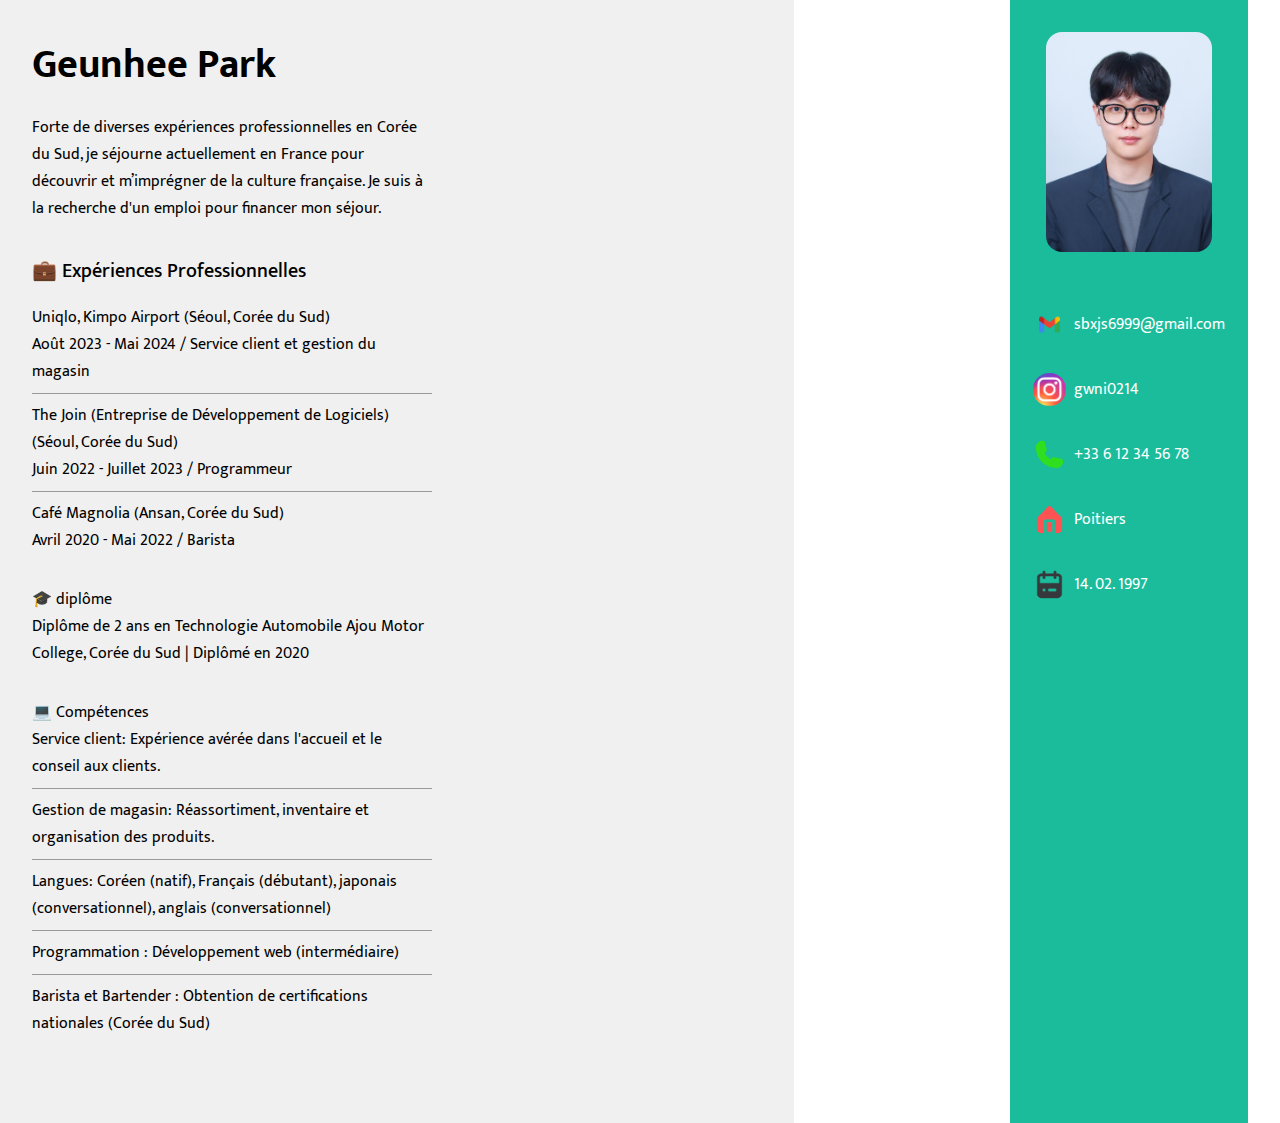
<file: index.html>
<!DOCTYPE html>
<html lang="en">
<head>
    <meta charset="UTF-8">
    <meta name="viewport" content="width=device-width, initial-scale=1.0">
    <title>CV de Geunhee</title>
    <link rel="preconnect" href="https://fonts.googleapis.com">
    <link rel="preconnect" href="https://fonts.gstatic.com" crossorigin>
    <link href="https://fonts.googleapis.com/css2?family=Mukta:wght@200;300;400;500;600;700;800&display=swap" rel="stylesheet">
    <style>
        .mukta-extralight {
            font-family: "Mukta", sans-serif;
            font-weight: 200;
            font-style: normal;
            }

            .mukta-light {
            font-family: "Mukta", sans-serif;
            font-weight: 300;
            font-style: normal;
            }

            .mukta-regular {
            font-family: "Mukta", sans-serif;
            font-weight: 400;
            font-style: normal;
            }

            .mukta-medium {
            font-family: "Mukta", sans-serif;
            font-weight: 500;
            font-style: normal;
            }

            .mukta-semibold {
            font-family: "Mukta", sans-serif;
            font-weight: 600;
            font-style: normal;
            }

            .mukta-bold {
            font-family: "Mukta", sans-serif;
            font-weight: 700;
            font-style: normal;
            }

            .mukta-extrabold {
            font-family: "Mukta", sans-serif;
            font-weight: 800;
            font-style: normal;
            }   

        * {
            font-family: "Mukta", sans-serif;
            margin: 0;
            padding: 0;
        }
        .wrap {
            width: 794px;
            height: 1123px;
            margin: 0;
            padding: 32px;
            box-sizing: border-box;
            background-color: #f0f0f0;
        }
        
        header {
            display: flex;
            justify-content: space-between;
        }
        header .profile {
            /* background-color: #666; */
            width: 400px;
        }
        header .profile .name {
            font-size: 40px;
            font-weight: bold;
            /* background-color: green; */
        }
        header .profile .desc {
            margin-top: 16px;   
            /* font-size: 14px; */
        }
        img {
            width: 100%;
            border-radius: 16px;
        }
        main {
            
            /* background-color: #888; */
            margin-top: 32px;
            width: 400px;
            /* height: 100%; */
            display: flex;
            flex-direction: column;
           
        }
        main .diploma {
            margin-top: 32px;
        }
        main .skills {
            margin-top: 32px;
        }
        .right_area {
            width: calc(794px * 0.3);
            height: calc(1123px);
            background-color: #1ABC9C;
            position: absolute;
            top: 0;
            right: 32px;
            z-index: 0;
            display: flex;
            flex-direction: column;
            align-items: center;
            /* justify-content: center; */
            /* border-radius: 16px; */
        }
        .pic {
            margin-top: 32px;
            width: calc(413px * 0.4);
            height: calc(531px * 0.4);
            z-index: 10;
        }
        .info {
            margin-top: 32px;
            color: #fff;
        }
        .info .email {
            display: flex;
            align-items: center;
        }
        .info .email img {
            width: 33px;
            height: 33px;
        }
        .info .email p {
            margin-left: 8px;
        }
        .info .instagram {
            
            display: flex;
            align-items: center;
        }
        .info .instagram img {
            width: 33px;
            height: 33px;
        }
        .info .instagram p {
            margin-left: 8px;
        }
        .info .phone {
            
            display: flex;
            align-items: center;
        }
        .info .phone img {
            width: 33px;
            height: 33px;
        }
        .info .phone p {
            margin-left: 8px;
        }
        .info .home {
            
            display: flex;
            align-items: center;
        }
        .info .home img {
            width: 33px;
            height: 33px;
        }
        .info .home p {
            margin-left: 8px;
        }

        .info .birth {
            
            display: flex;
            align-items: center;
        }
        .info .birth img {
            width: 33px;
            height: 33px;
        }
        .info .birth p {
            margin-left: 8px;
        }
        .border {
            margin-top: 8px;
            margin-bottom: 8px;
            width: 400px;
            height: 1px;
            background-color: #999;
        }
        .profile_icon {
            margin-top: 32px;
        }
    </style>
</head>
<body>
    <div class="wrap">
        <div class="right_area">
            <div class="pic">
                <img src="assets/face.JPG" alt="">
            </div>
            <div class="info">
                <div class="email profile_icon">
                    <img src="assets/gmail.png" alt="">
                    <p>sbxjs6999@gmail.com</p>
                </div>
                <div class="instagram profile_icon">
                    <img src="assets/insta.png" alt="">
                    <p>gwni0214</p>
                </div>
                <div class="phone profile_icon">
                    <img src="assets/phone.png" alt="">
                    <p>+33 6 12 34 56 78</p>
                </div>
                <div class="home profile_icon">
                    <img src="assets/home.png" alt="">
                    <p>Poitiers</p>
                </div>
                <div class="birth profile_icon">
                    <img src="assets/cal.png" alt="">
                    <p>14. 02. 1997</p>
                </div>
            </div>
        </div>
        <header>
            <div class="profile">
                <p class="name">Geunhee Park</p>
                <p class="desc">
                    Forte de diverses expériences professionnelles en Corée du Sud,
                     je séjourne actuellement en France pour découvrir et m’imprégner de la culture française. Je suis à la recherche d'un emploi pour financer mon séjour.
                </p>
            </div>
        </header>
        <main>
            <div class="exp">
                <p style="font-size: 20px; font-weight: 500; margin-bottom: 16px;">💼 Expériences Professionnelles</p>
                
                    Uniqlo, Kimpo Airport (Séoul, Corée du Sud)<br>Août 2023 - Mai 2024 / Service client et gestion du magasin</p>
                    <div class="border"></div>
                    <p>
                        The Join (Entreprise de Développement de Logiciels)<br>
                        (Séoul, Corée du Sud)
                        <br>Juin 2022 - Juillet 2023 / Programmeur
                    </p>
                    <div class="border"></div>
                    <p>
                        Café Magnolia (Ansan, Corée du Sud)<br>Avril 2020 - Mai 2022 / Barista
                    </p>
            </div>
            <div class="diploma">
                <p>
                    🎓 diplôme<br>
                    Diplôme de 2 ans en Technologie Automobile
                    Ajou Motor College, Corée du Sud | Diplômé en 2020
                </p>
            </div>
            <div class="skills">
                <p>
                    💻 Compétences<br>
                    Service client: Expérience avérée dans l'accueil et le conseil aux clients.
                    <div class="border"></div>
                    Gestion de magasin: Réassortiment, inventaire et organisation des produits.
                    <div class="border"></div>
                    Langues: Coréen (natif), Français (débutant), japonais (conversationnel), anglais (conversationnel)
                    <div class="border"></div>
                    Programmation : Développement web (intermédiaire)<br>  
                    <div class="border"></div>
                    Barista et Bartender : Obtention de certifications nationales (Corée du Sud)
                </p>
            </div>
        </main>
        <footer></footer>
    </div>  
</body>
</html>
</file>
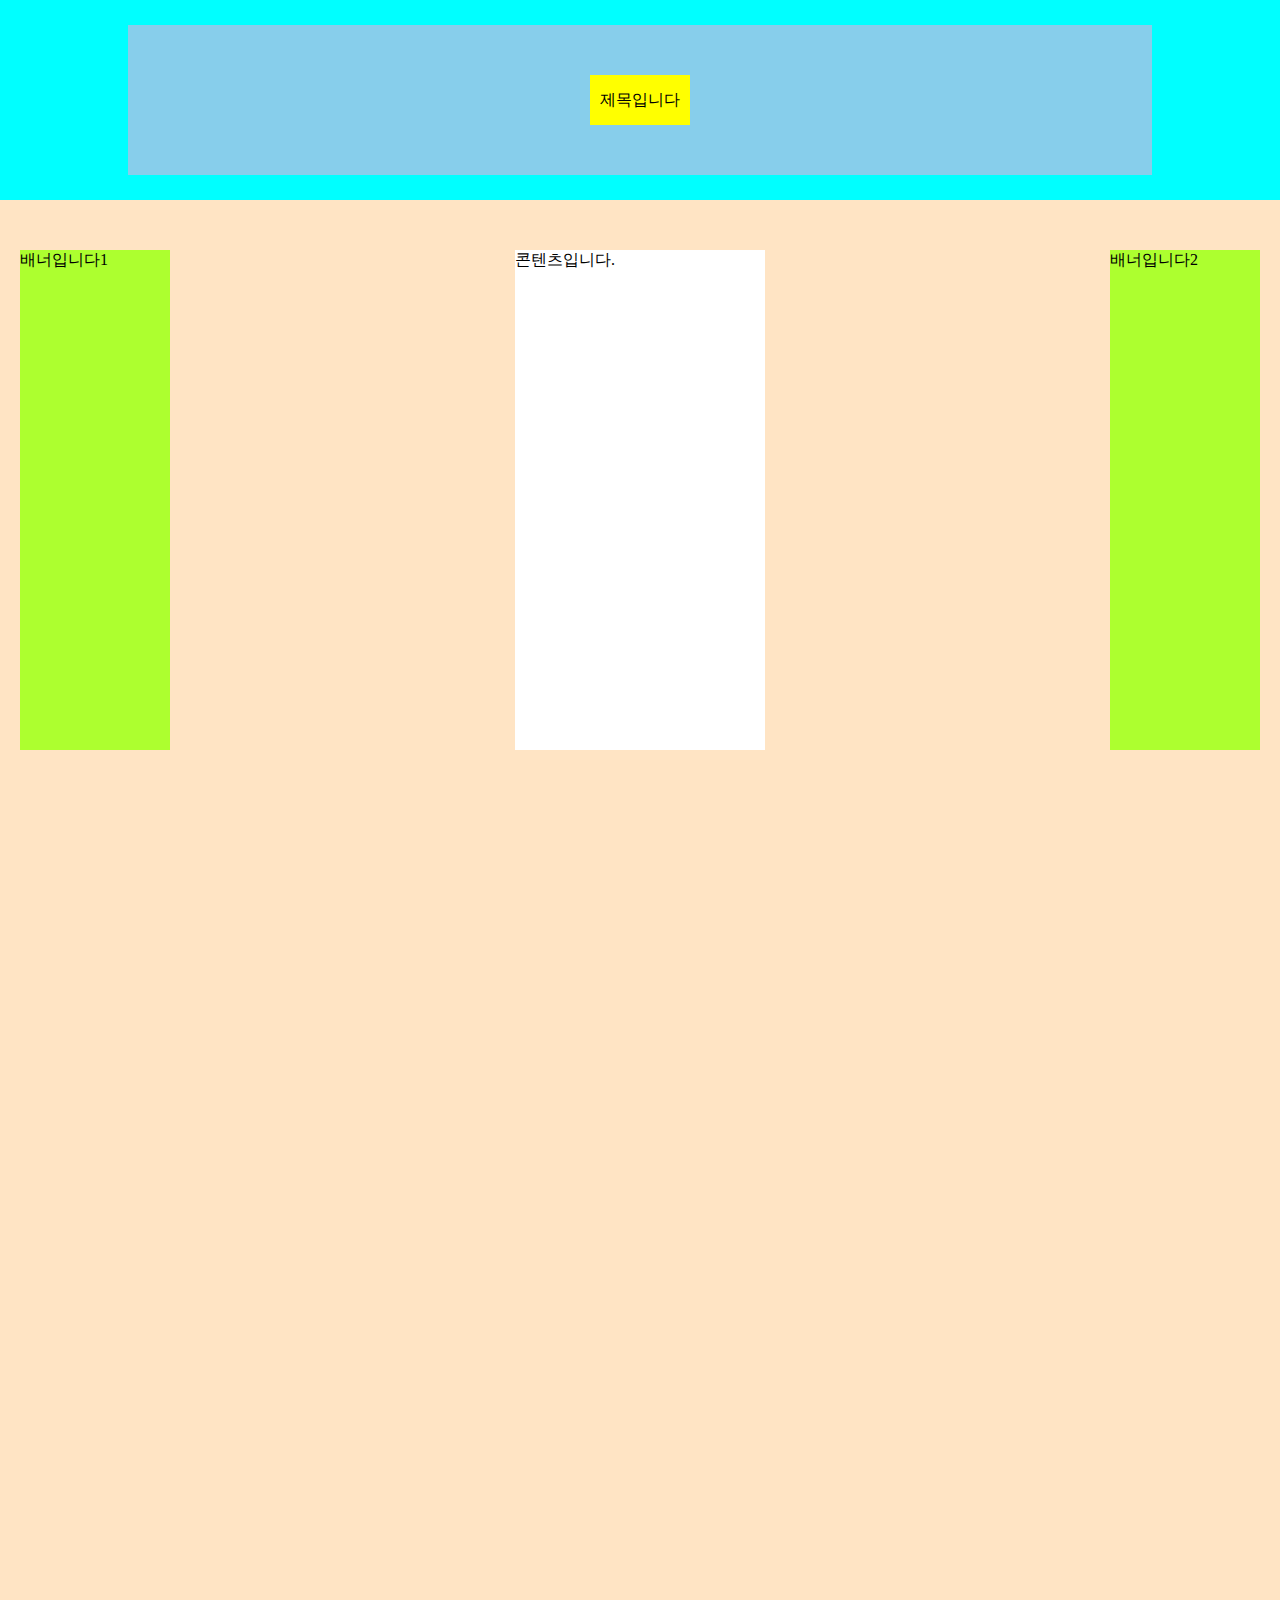
<file: document.html>
<!DOCTYPE html>
<html lang="en">
<head>
    <meta charset="UTF-8">
    <meta name="viewport" content="width=device-width, initial-scale=1.0">
    <title>동희수업준비</title>
    <!-- <link rel="stylesheet" href="/style.css"> -->
     <style>
        * {
            padding: 0;
            margin: 0;
        }
        header {
            width: 100%;
            height: 200px;
            background-color: aqua;
            display: flex;
            justify-content: center;
            align-items: center;
        }
        header .header_box {
            width: 80%;
            height: 150px;
            background-color: skyblue;
            display: flex;
            justify-content: center;
            align-items: center;
        }
        .title_box {
            width: 100px;
            height: 50px;
            background-color: yellow;
            text-align: center;
            display: flex;
            align-items: center;
            justify-content: center;
        }
        .title_box p {
            color: #000;
        }
        p {
            color: green;
        }
        main {
            width: 100%;
            height: 1700px;
            background-color: bisque;
            display: flex;
            justify-content: space-between;
        }
        .banner {
            margin-top: 50px;
            margin-left: 20px;
            margin-right: 20px;
            width: 150px;
            height: 500px;
            background-color: greenyellow;
        }
        .content {
            margin-top: 50px;
            width: 250px;
            height: 500px;
            background-color: #fff;
        }
     </style>
</head>
<body>
    <header>
        <div class="header_box">
            <div class="title_box">
                <p>제목입니다</p> 
            </div>
        </div>
    </header>
    <!-- 헤더 -->
    <main>
        <div class="banner">배너입니다1</div>
        <div class="content">콘텐츠입니다.</div>
        <div class="banner">배너입니다2</div>
    </main>
    <!-- 메인 -->
    <footer></footer>
</body>

</html>
</file>
<file: style.css>
* {
    padding: 0;
    margin: 0;
}
</file>
